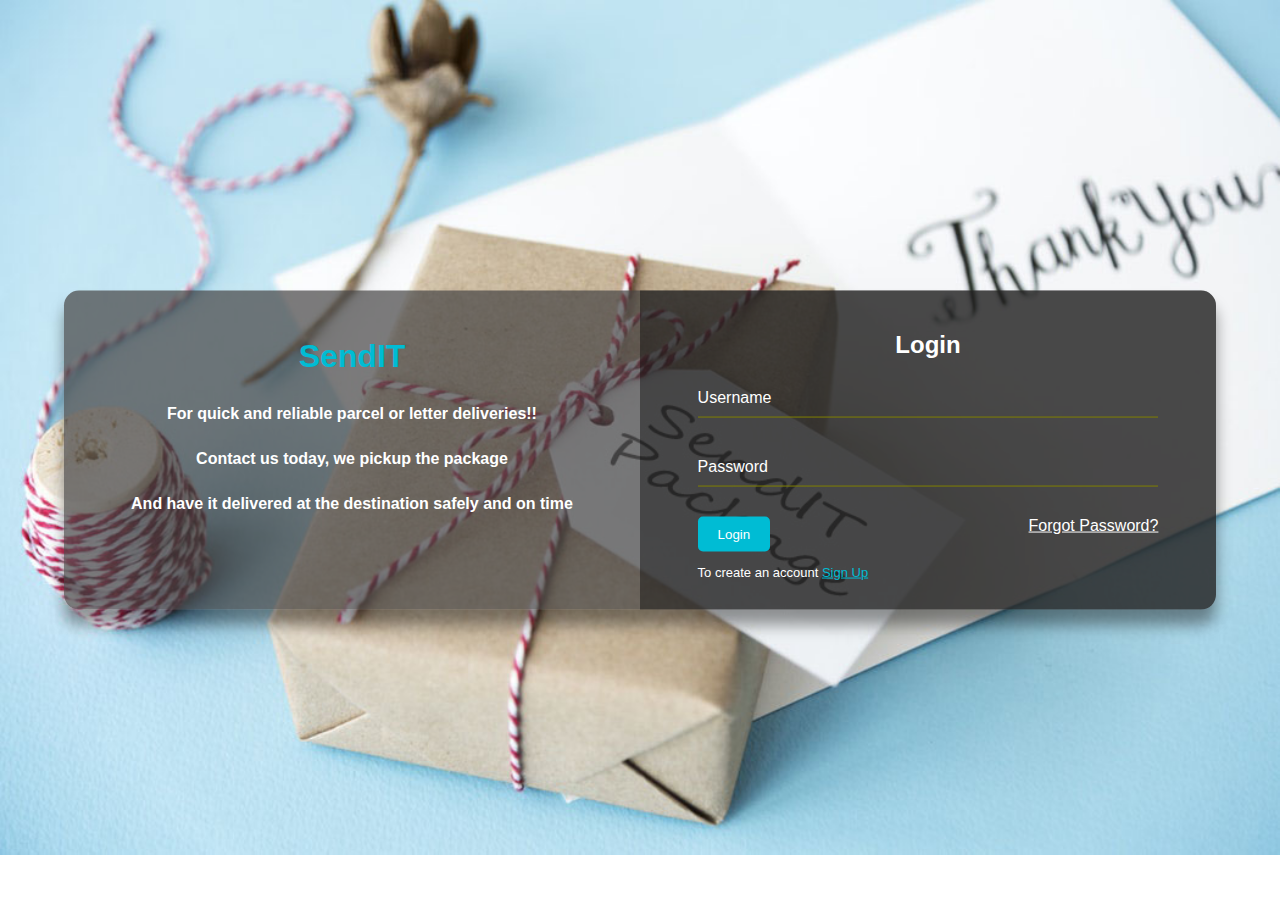
<file: UI/index.html>
<!DOCTYPE html>
<html>

<head>
    <title>sendIT</title>
    <meta charset="utf-8">
    <meta name="keywords" lang="en-us" content="Events, plot, night life">
    <meta name="viewports" content="width=device-width, initial-scale=1, maximum-scale=1, user-scalable=no">
    <meta http-equiv="X-UA-Compatible" content="IE=edge,chrome=1">
    <meta name="HandheldFriendly" content="true">
    <link rel="stylesheet" href="static/style/style.css">
</head>

<body>
    <div class="box">
        <div class="box-left">
            <h1>SendIT</h1>
            <h4>For quick and reliable parcel or letter deliveries!!</h4>
            <h4>Contact us today, we pickup the package</h4>
            <h4>And have it delivered at the destination safely and on time</h4>
        </div>
        <div class="box-right">
            <h2>Login</h2>
            <form method="POST" id="yipy">
                <div class="inputbox">
                    <input type="text" id="username" required>
                    <label>Username</label>
                </div>
                <div class="inputbox">
                    <input type="password" id="password1" required>
                    <label>Password</label>
                </div>
                <div class="submt">
                    <input type="submit" value="Login" required>
                    <a class="forgot" href="forgotpwd.html">Forgot Password?</a>
                    <p class="links">To create an account <a href="signup.html">Sign Up</a></p>
                </div>
                
            </form>

        </div>
    </div>
    <script src="static/js/login.js"></script>
    <script >
        function preventBack() { window.history.forward(); }
        setTimeout("preventBack()", 0);
        window.onunload = function () { null };
    </script>
</body>

</html>
</file>
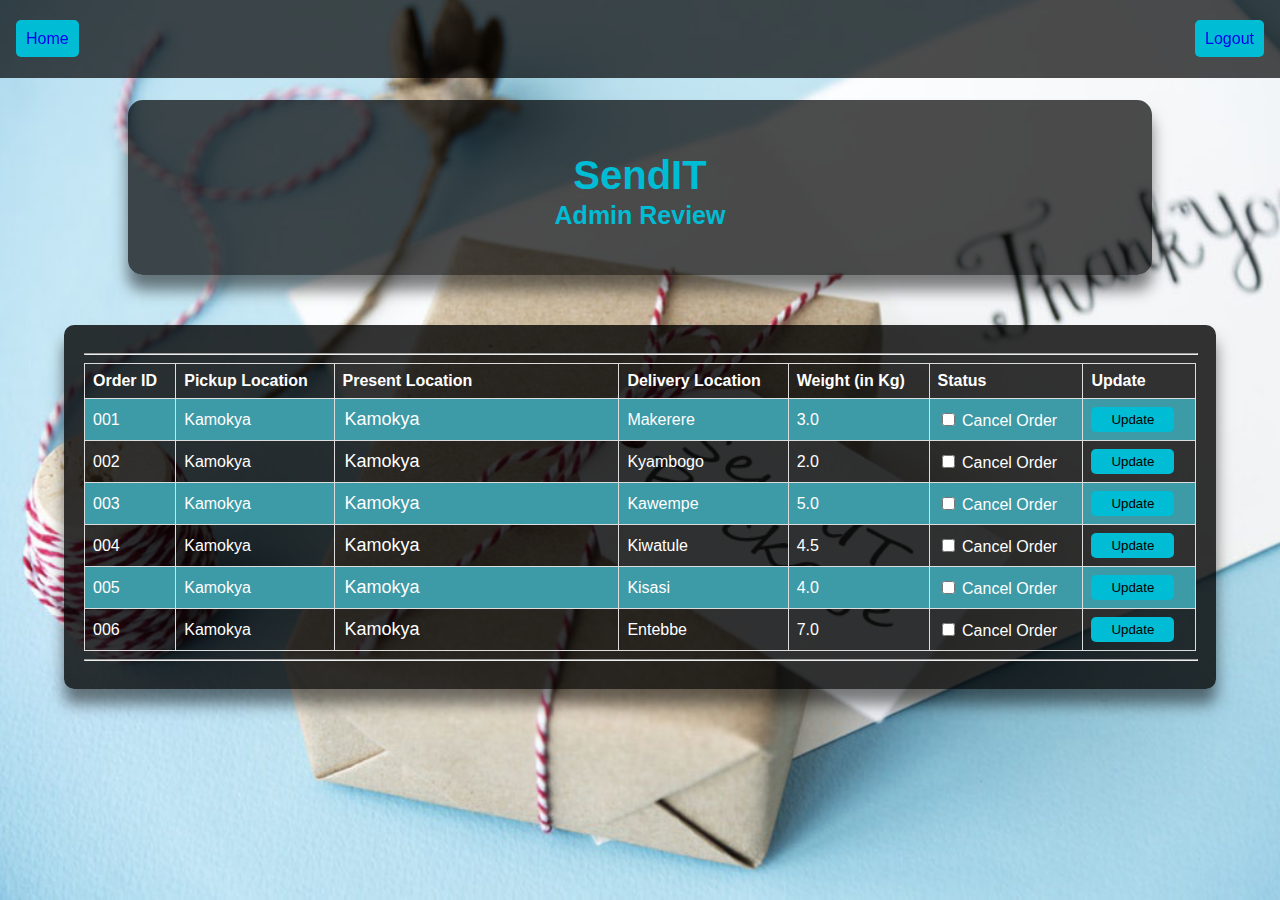
<file: UI/admin.html>
<!DOCTYPE html>
<html>
    <head>
        <title>sendIT</title>
        <meta charset="utf-8">
        <meta name="keywords" lang="en-us" content="Events, plot, night life">
        <meta name="viewports" content="width=device-width, initial-scale=1, maximum-scale=1, user-scalable=no">
        <meta http-equiv="X-UA-Compatible" content="IE=edge,chrome=1">
        <meta name="HandheldFriendly" content="true">
        <link rel="stylesheet" href="static/style/styledm.css">
    </head>
    <body>
        <div class="topnav">
            <div class="links">
                <a class="active" href="order.html">Home</a>
                <div class="btn-logout">
                    <a href="index.html">Logout</a>
                </div>
            </div>
        </div>
        <div class="heada">
            <h2>SendIT</h2>
            <h3>Admin Review</h3>
        </div>
        
        <div class="detail">
            <hr>     
            <table>
                <tr>
                    <th>Order ID</th>
                    <th>Pickup Location</th>
                    <th>Present Location</th>
                    <th>Delivery Location</th>
                    <th>Weight (in Kg)</th>
                    <th>Status</th>
                    <th>Update</th>
                </tr>
                <tr>
                    <td>001</td>
                    <td>Kamokya</td>
                    <td><input type="text" name="" value="Kamokya" required></td>
                    <td>Makerere</td>
                    <td>3.0</td>
                    <td>
                        <form action="">
                            <input type="checkbox" name="Status" value="cancel"> Cancel Order
                        </form>
                    </td>
                    <td><button>Update</button></td>
                </tr>
                <tr>
                    <td>002</td>
                    <td>Kamokya</td>
                    <td><input type="text" name="" value="Kamokya" required></td>
                    <td>Kyambogo</td>
                    <td>2.0</td>
                    <td>
                        <form action="">
                            <input type="checkbox" name="Status" value="cancel"> Cancel Order
                        </form>
                    </td>
                    <td><button>Update</button></td>
            </tr>
            <tr>
                <td>003</td>
                <td>Kamokya</td>
                <td><input type="text" name="" value="Kamokya" required></td>
                <td>Kawempe</td>
                <td>5.0</td>
                <td>
                    <form action="">
                        <input type="checkbox" name="Status" value="cancel"> Cancel Order
                    </form>
                </td>
                <td><button>Update</button></td>
            </tr>
            <tr>
                <td>004</td>
                <td>Kamokya</td>
                <td><input type="text" name="" value="Kamokya" required></td>
                <td>Kiwatule</td>
                <td>4.5</td>
                <td>
                    <form action="">
                        <input type="checkbox" name="Status" value="cancel"> Cancel Order
                    </form>
                </td>
                <td><button>Update</button></td>
            </tr>
            <tr>
              <td>005</td>
              <td>Kamokya</td>
              <td><input type="text" name="" value="Kamokya" required></td>
              <td>Kisasi</td>
              <td>4.0</td>
              <td>
                  <form action="">
                      <input type="checkbox" name="Status" value="cancel"> Cancel Order
                  </form>
              </td>
              <td><button>Update</button></td>
        </tr>
        <tr>
            <td>006</td>
            <td>Kamokya</td>
            <td><input type="text" name="" value="Kamokya" required></td>
            <td>Entebbe</td>
            <td>7.0</td>
            <td>
                <form action="">
                    <input type="checkbox" name="Status" value="cancel"> Cancel Order
                </form>
            </td>
            <td><button>Update</button></td>
        </tr>
    </table>
    <hr>
</div>
</body>
</html>
</file>
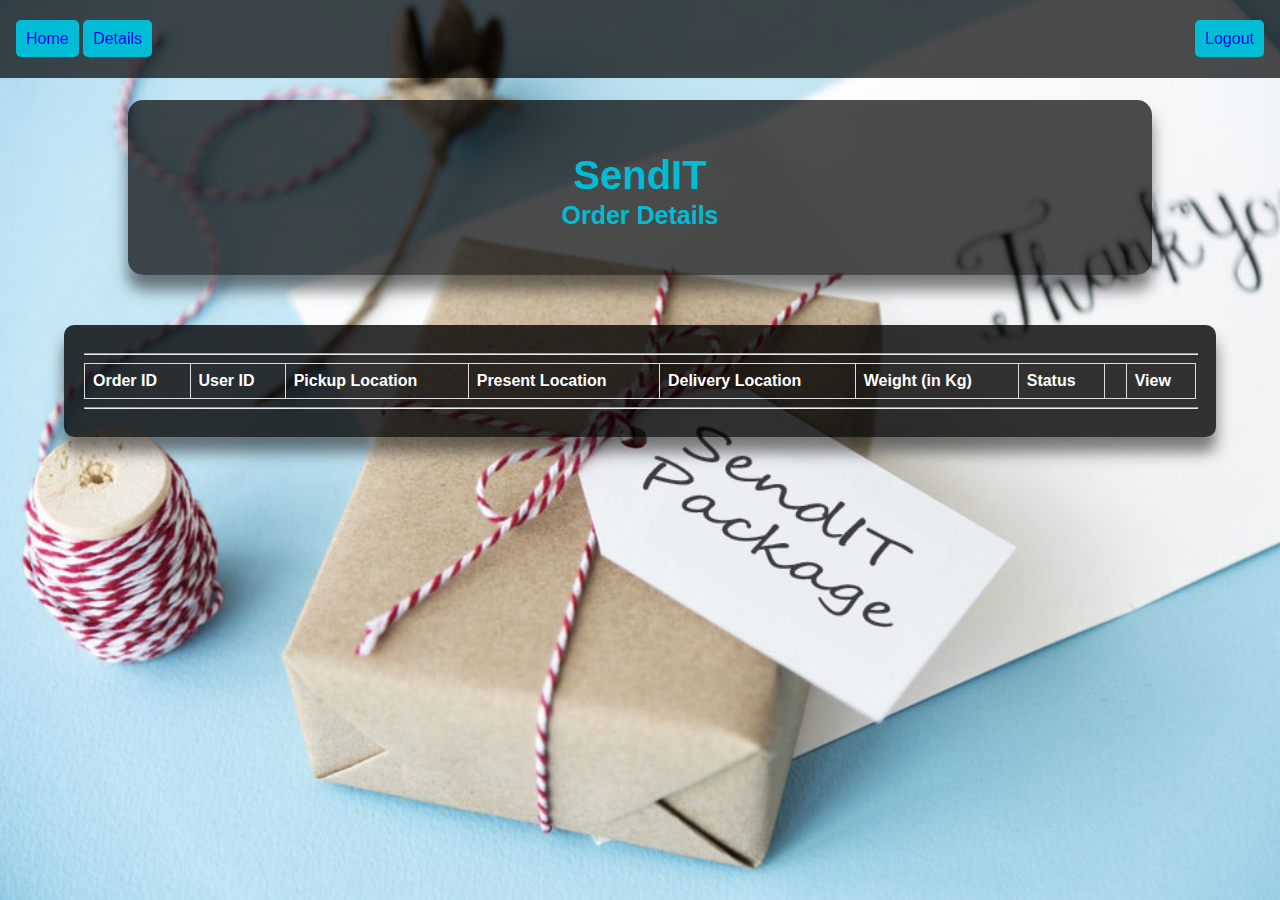
<file: UI/details.html>
<!DOCTYPE html>
<html>

<head>
    <title>sendIT</title>
    <meta charset="utf-8">
    <meta name="keywords" lang="en-us" content="Events, plot, night life">
    <meta name="viewports" content="width=device-width, initial-scale=1, maximum-scale=1, user-scalable=no">
    <meta http-equiv="X-UA-Compatible" content="IE=edge,chrome=1">
    <meta name="HandheldFriendly" content="true">
    <link rel="stylesheet" href="static/style/styledm.css">
</head>

<body>
    <div class="topnav">
        <div class="links">
            <a class="active" href="order.html">Home</a>
            <a href="details.html">Details</a>
            <div class="btn-logout">
                <a onclick="logOut();" href="index.html">Logout</a>
            </div>
        </div>
    </div>
    <div id="myOrder" class="modal">
    
        <div class="modal-content">
            <span id="close" class="close">&times;</span>
            <p>Some text in the Modal..</p>
        </div>
    
    </div>
    <div class="heada">
        <h2>SendIT</h2>
        <h3>Order Details</h3>
    </div>

    <div class="detail">

        <hr>
        <table>
            <thead>
                <tr>
                    <th>Order ID</th>
                    <th>User ID</th>
                    <th>Pickup Location</th>
                    <th>Present Location</th>
                    <th>Delivery Location</th>
                    <th>Weight (in Kg)</th>
                    <th>Status</th>
                    <th></th>
                    <th>View</th>
                </tr>
            </thead>
            <tbody>
            </tbody>


        </table>

        <hr>
    </div><script src="static/js/details.js"></script>
    <script src="static/js/logout.js"></script>
    <script src="static/js/checkuser.js"></script>
</body>

</html>
</file>
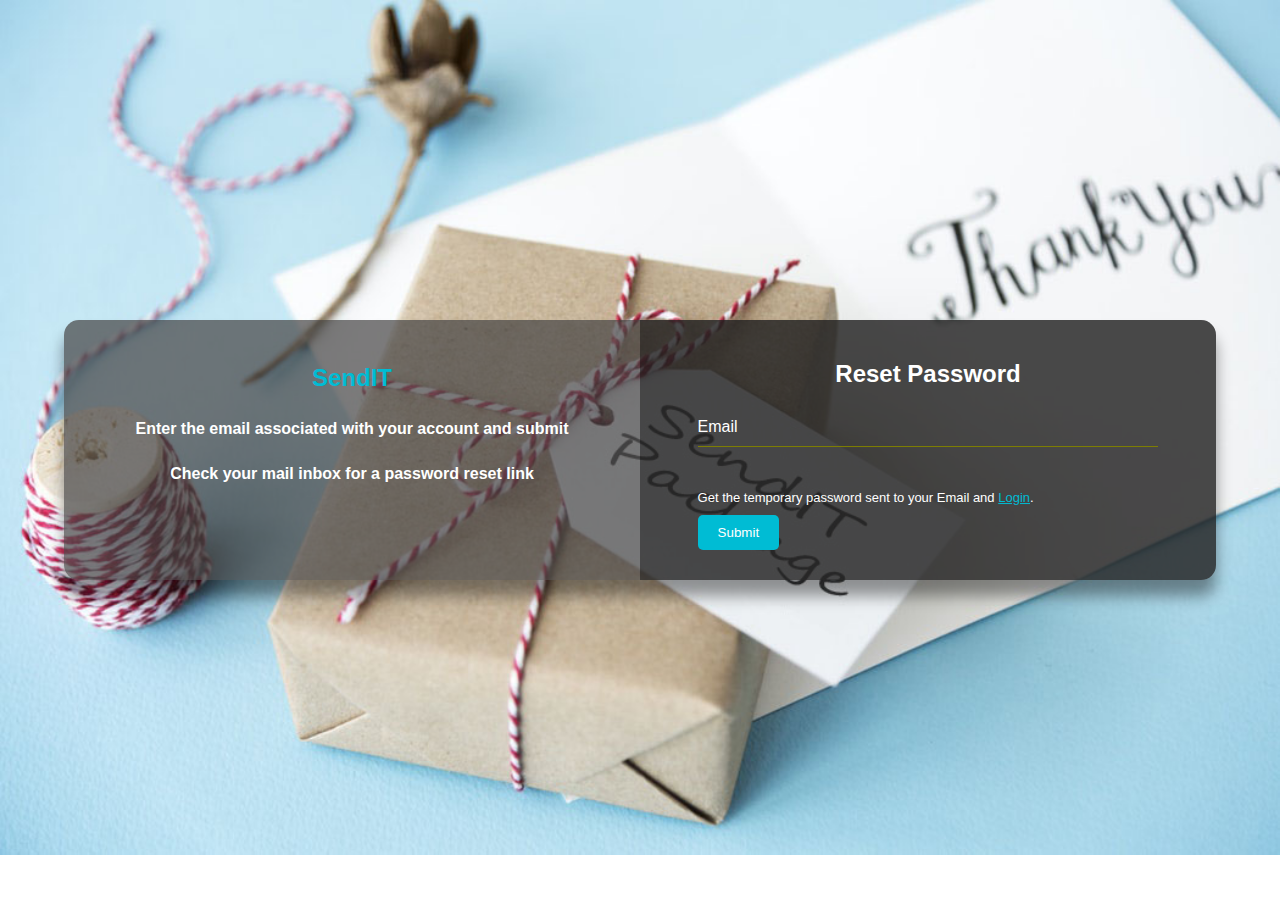
<file: UI/forgotpwd.html>
<!DOCTYPE html>
<html>
    <head>
        <meta charset="utf-8">
        <title>sendIT</title>
        <link rel="stylesheet" href="static/style/style.css">
    </head>
    <body>
        <div class="box">
            <div class="box-left">
                <h2>SendIT</h2>
                <h4>Enter the email associated with your account and submit</h4>
                <h4>Check your mail inbox for a password reset link</h4>
            </div>
            <div class="box-right">
                <h2>Reset Password</h2>
                <form>
                        <div class="inputbox">
                            <input type="email" name="" required>
                            <label >Email</label>
                        </div>
                        <p class="links">Get the temporary password sent to your Email and <a href="index.html">Login</a>.</p>
                        <div class="submt">
                            <input type="submit" name="" value="Submit">
                        </div>

                </form>
            </div>
        </div>
    </body>
</html>
</file>
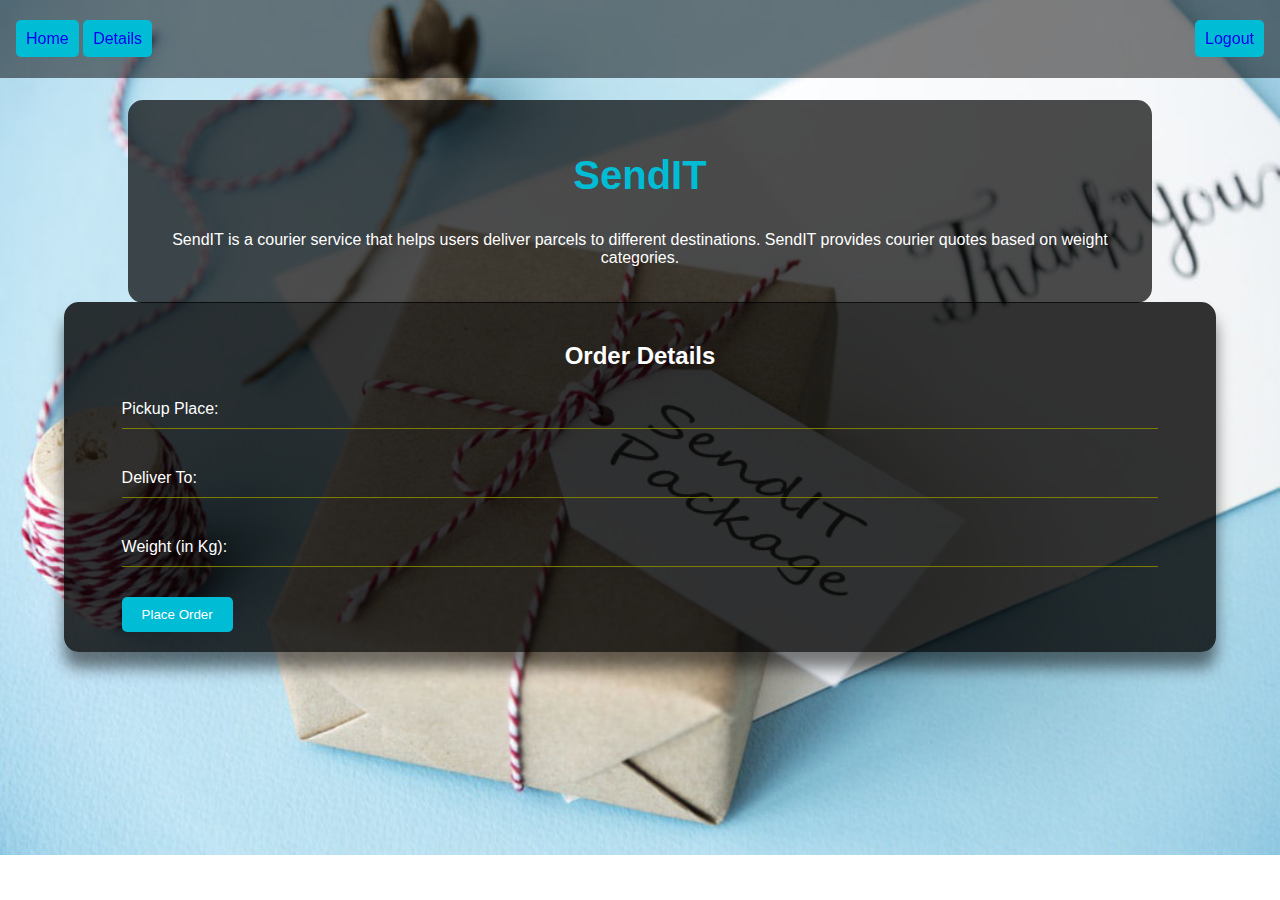
<file: UI/order.html>
<!DOCTYPE html>
<html>
    <head>
        <title>sendIT</title>
        <meta charset="utf-8">
        <meta name="keywords" lang="en-us" content="Events, plot, night life">
        <meta name="viewports" content="width=device-width, initial-scale=1, maximum-scale=1, user-scalable=no">
        <meta http-equiv="X-UA-Compatible" content="IE=edge,chrome=1">
        <meta name="HandheldFriendly" content="true">
        <link rel="stylesheet" href="static/style/styleord.css">
    </head>
    <body>
        <div class="topnav">
            <div class="links">
                <a class="active" href="order.html">Home</a>
                <a href="details.html">Details</a>
                <div class="btn-logout">
                    <a onclick="logOut();" href="index.html">Logout</a>
                </div>
            </div>
        </div>
        <div class="heada">
            <h2>SendIT</h2>
            <p>SendIT is a courier service that helps users deliver parcels to different destinations. SendIT provides courier quotes based on weight categories.</p>
        </div>

        
        <div class="box">
            <div class="box-container">
            <h2>Order Details </h2>
            <!-- action="javascript:myFunc();" -->
            <form method="POST" id="yipy">
                    <div class="inputbox">
                        <input type="text" id="pickup" required>
                        <label >Pickup Place:</label>
                    </div>
                    <div class="inputbox">
                        <input type="text" id="destination" required>
                        <label >Deliver To:</label>
                    </div>
                    <div class="inputbox">
                        <input type="text" id="weight" required>
                        <label >Weight (in Kg):</label>
                    </div>
                    <div class="submt">
                        <input type="submit" name="" value="Place Order">
                    </div>

            </form>
            </div>
        </div>
        <!-- <div class="footer">Powered by: <a href="joel.html"> Joel Katusiime</a></div> -->
        <script>
            function myFunc(){
                alert('Order succesfully place!!')
                window.location.reload()
            }
        </script>
        <script src="static/js/order.js"></script>
        <script src="static/js/logout.js"></script>
        <script src="static/js/checkuser.js"></script>
    </body>
</html>
</file>
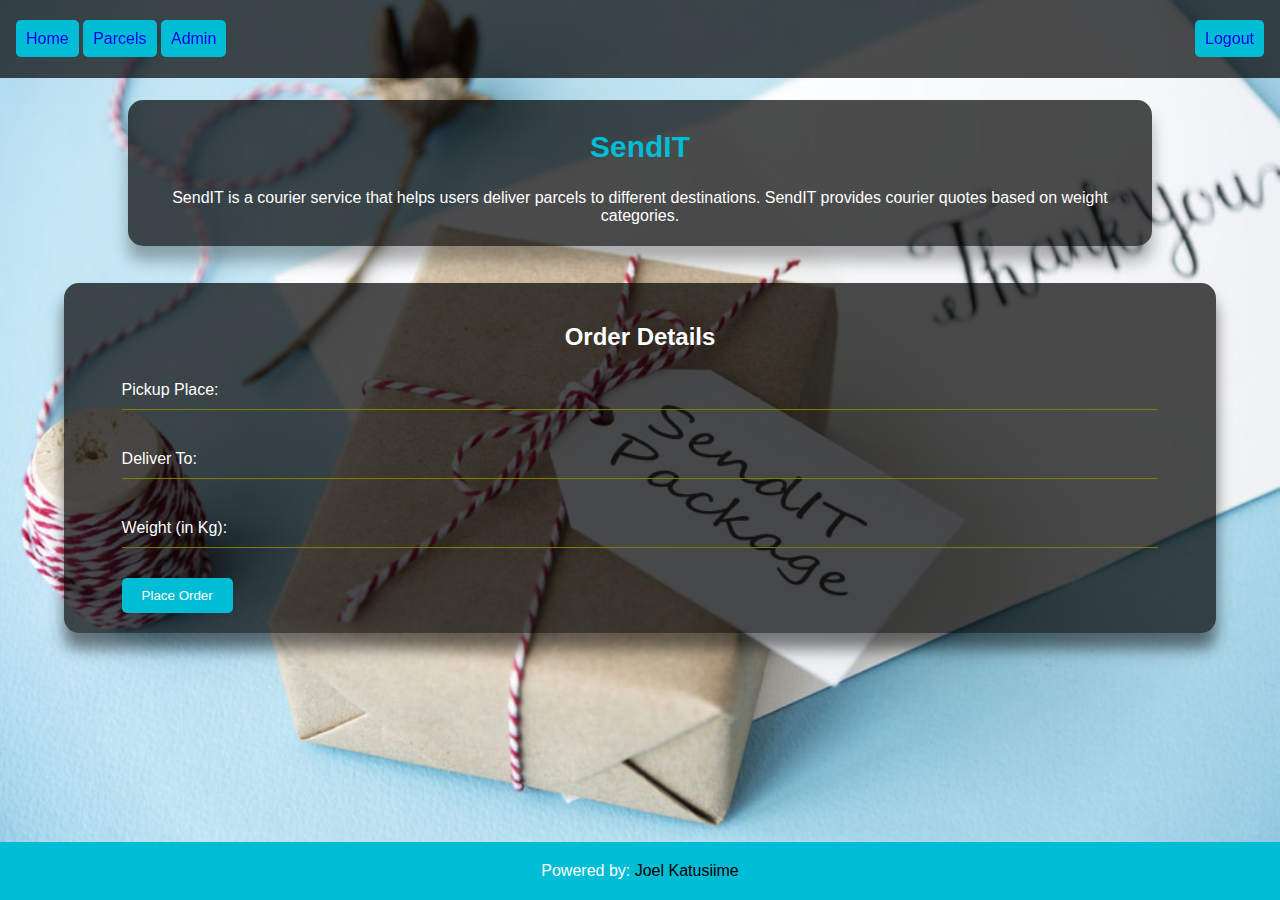
<file: UI/parcel_order.html>
<!DOCTYPE html>
<html>
    <head>
        <title>sendIT</title>
        <meta charset="utf-8">
        <meta name="keywords" lang="en-us" content="Events, plot, night life">
        <meta name="viewports" content="width=device-width, initial-scale=1, maximum-scale=1, user-scalable=no">
        <meta http-equiv="X-UA-Compatible" content="IE=edge,chrome=1">
        <meta name="HandheldFriendly" content="true">
        <link rel="stylesheet" href="static/style/style_order.css">
    </head>
    <body>
        <div class="topnav">
            <div class="links">
                <a class="active" href="parcel_order.html">Home</a>
                <a href="parcel_details.html">Parcels</a>
                <a href="admin.html">Admin</a>
                <div class="btn-logout">
                    <a href="index.html">Logout</a>
                </div>
            </div>
        </div>
        <div class="heada">
            <h2>SendIT</h2>
            <p>SendIT is a courier service that helps users deliver parcels to different destinations. SendIT provides courier quotes based on weight categories.</p>
        </div>

        
        <div class="box">
            <div class="box-container">
            <h2>Order Details </h2>
            <form action="javascript:myFunc();">
                    <div class="inputbox">
                        <input type="text" name="" required>
                        <label >Pickup Place:</label>
                    </div>
                    <div class="inputbox">
                        <input type="text" name="" required>
                        <label >Deliver To:</label>
                    </div>
                    <div class="inputbox">
                        <input type="text" name="" required>
                        <label >Weight (in Kg):</label>
                    </div>
                    <div class="submt">
                        <input type="submit" name="" value="Place Order">
                    </div>

            </form>
            </div>
        </div>
        <div class="footer">Powered by: <a href="#"> Joel Katusiime</a></div>
        <script>
            function myFunc(){
                alert('Order succesfully place!!')
                window.location.reload()
            }
        </script>
    </body>
</html>
</file>
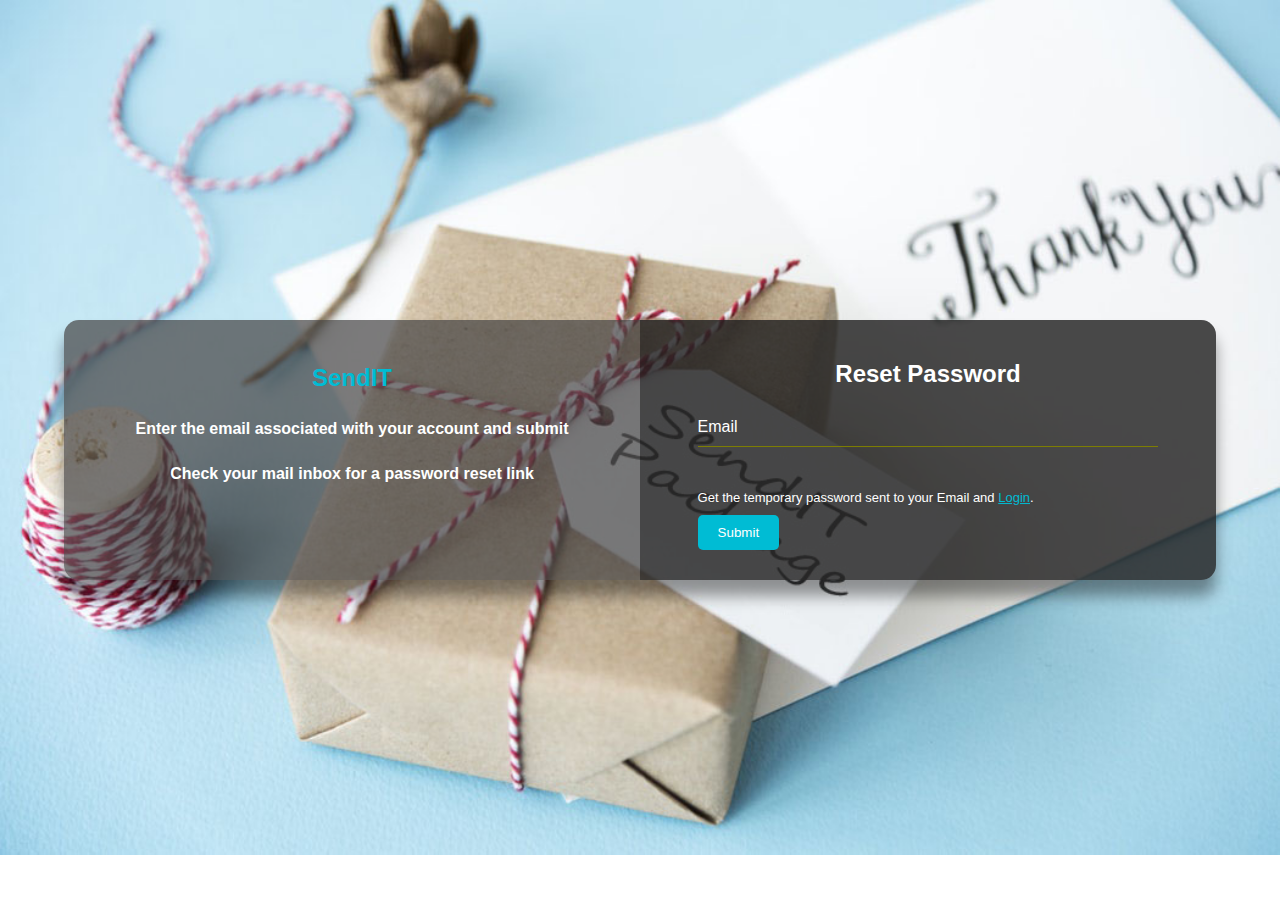
<file: UI/reset_password.html>
<!DOCTYPE html>
<html>
    <head>
        <meta charset="utf-8">
        <title>sendIT</title>
        <link rel="stylesheet" href="static/style/style.css">
    </head>
    <body>
        <div class="box">
            <div class="box-left">
                <h2>SendIT</h2>
                <h4>Enter the email associated with your account and submit</h4>
                <h4>Check your mail inbox for a password reset link</h4>
            </div>
            <div class="box-right">
                <h2>Reset Password</h2>
                <form>
                        <div class="inputbox">
                            <input type="email" name="" required>
                            <label >Email</label>
                        </div>
                        <p class="links">Get the temporary password sent to your Email and <a href="index.html">Login</a>.</p>
                        <div class="submt">
                            <input type="submit" name="" value="Submit">
                        </div>

                </form>
            </div>
        </div>
    </body>
</html>
</file>
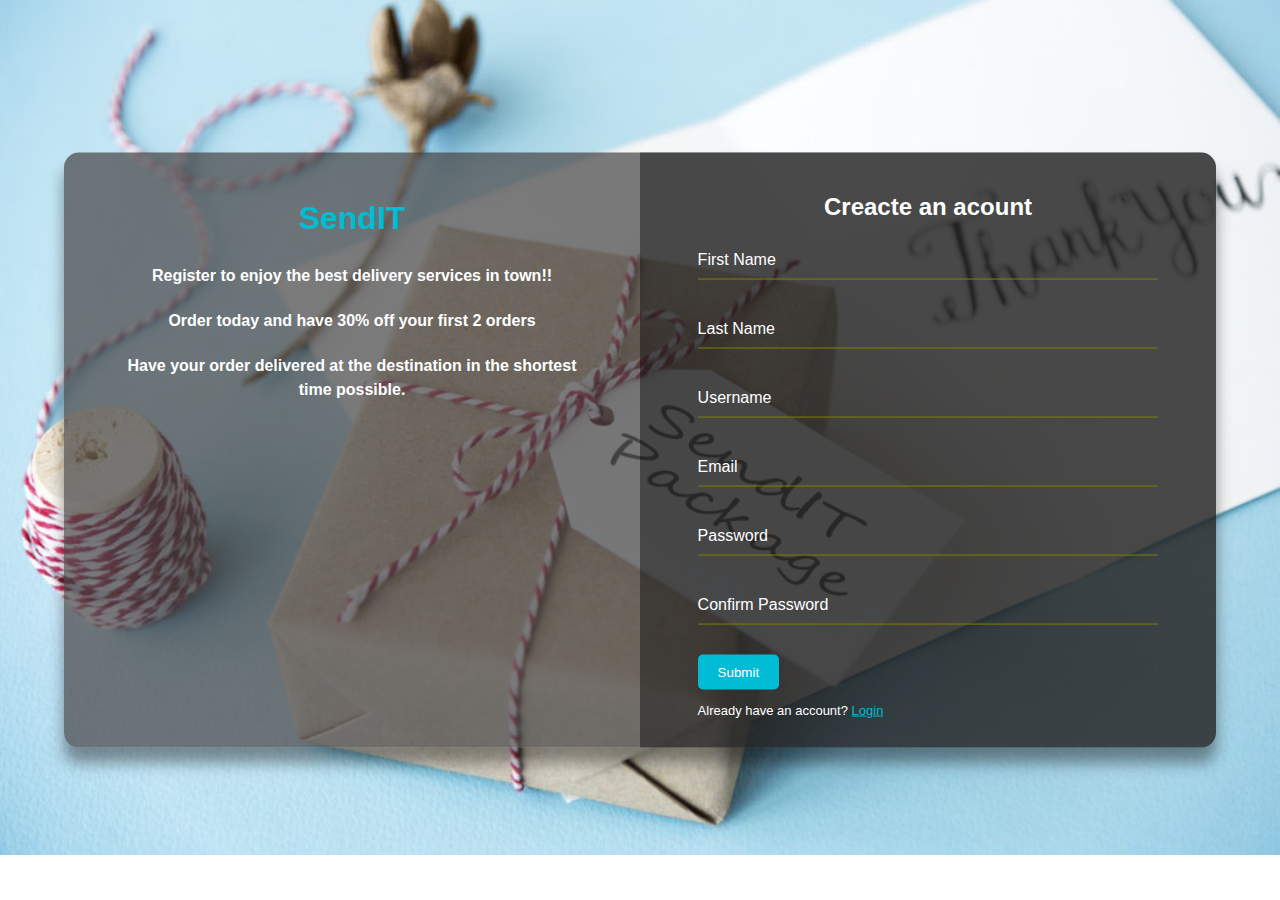
<file: UI/signup.html>
<!DOCTYPE html>
<html>

<head>
    <meta charset="utf-8">
    <title>sendIT</title>
    <link rel="stylesheet" href="static/style/style.css">
</head>

<body>
    <div class="box">
        <div class="box-left">
            <h1>SendIT</h1>
            <h4>Register to enjoy the best delivery services in town!!</h4>
            <h4>Order today and have 30% off your first 2 orders</h4>
            <h4>Have your order delivered at the destination in the shortest time possible.</h4>
        </div>
        <div class="box-right">
            <h2>Creacte an acount</h2>
            <form method="POST" id="yipy">
                <div class="inputbox">
                    <input type="text" id="fname" required>
                    <label>First Name</label>
                </div>
                <div class="inputbox">
                    <input type="text" id="lname" required>
                    <label>Last Name</label>
                </div>
                <div class="inputbox">
                    <input type="text" id="username" required>
                    <label>Username</label>
                </div>
                <div class="inputbox">
                    <input type="email" id="email" required>
                    <label>Email</label>
                </div>
                <div class="inputbox">
                    <input type="password" id="password1" required>
                    <label>Password</label>
                </div>
                <div class="inputbox">
                    <input type="password" id="password2" required>
                    <label>Confirm Password</label>
                </div>
                <div class="submt">
                    <input type="submit" required>
                    <!-- <button>Submit</button> -->
                </div class="links">
                <p class="links">Already have an account? <a href="index.html">Login</a></p>
        </div>

        </form>

    </div>
    </div>
    <script src="static/js/signup.js"></script>
</body>

</html>
</file>
<file: UI/static/style/style.css>
body{
    margin: 0;
    padding: 0;
    font-family: sans-serif;
    background-image: url("../img/bckgrnd.jpeg") ;
    background-repeat: no-repeat;
    background-size: cover;
}
.box{
    float: left;
    position: absolute;
    top: 50%;
    left: 50%;
    transform: translate(-50%,-50%);
    width: 90%; 
    box-sizing: border-box;
    background: rgba(68, 67, 67, 0.7);
    box-shadow: 0 15px 15px rgba(0, 0, 0,.4);
    border-radius: 15px
}
.box-left{
    width: 40%;
    float: left;
    padding: 20px 5% ;
    border-radius: 15px 0px 0px 15px;
    color: #fff;
    text-align: center;
    line-height: 1.5;
}
.box-right{
    padding: 20px 5% ;
    background: rgba(0, 0, 0,.4);
    border-radius: 0px 15px 15px 0px;
    width: 40%;
    float: right;
}
.box-left h2,.box-left h1{
    color: #00bcd4;
}
.box-right h2{
    margin-bottom: 20px;
    padding: 0;
    color: #fff;
    text-align: center;
}
.box p{
    margin-bottom: 10px;
    font-size: 13px;
    padding: 0;
    color: #fff;
    text-align: left;
}
.box .inputbox{
    position: relative;
}
.box .inputbox input{
    width: 100%;
    color: white;
    padding: 10px 0;
    font-size: 16px;
    margin-bottom: 30px;
    letter-spacing: 2px;
    border: none;
    outline: none;
    border-bottom: 1px solid olive;
    background: transparent;

}
.box .btn{
    width: 50%;
    color: white;
    padding: 10px 0;
    font-size: 16px;
    margin-bottom: 30px;
    letter-spacing: 2px;
    border: none;
    border: 1px solid olive;
    background: transparent;

}
.box .inputbox label{
    position: absolute;
    top: 0;
    left: 0;
    color: white;
    padding: 10px 0;
    font-size: 16px;
    pointer-events: none;
    transition: .5s;
}

.box .inputbox input:focus + label,
.box .inputbox input:valid + label{
    top: -18px;
    left: 0;
    color: #00bcd4;
    font-size: 12px;
}
.box input[type="submit"]{
    background: transparent;
    border: none;
    outline: none;
    color: white;
    background-color: #00bcd4;
    padding: 10px 20px;
    cursor: pointer;
    border-radius: 5px; 
}
.forgot{
    float: right;
    color: white;
}
.submt{
    margin-bottom: 10px;
}
.links{
    color: white;
    text-align: center;
}.links a{
    color: #00bcd4;
}

@media screen and (max-width: 800px) {
    .box{
        top: 50%;
    }
}

@media screen and (max-width: 600px) {

    input[type=submit] {
        width: 100%;
        margin-top: 0;
    }
    .box{
        margin: 3% 0;
        width: 70%;
    }
    .forgot{
        font-size: 12px;
        text-align: center;
    }
}
</file>
<file: UI/static/style/styledm.css>
body{
    margin: 0;
    padding: 0;
    font-family: sans-serif;
    background: #3d9aa7;
    
    background-image: url("../img/bckgrnd.jpeg") ;
    background-attachment:fixed;
    background-size: cover;
}

button{
    background: transparent;
    border: none;
    outline: none;
    color: black;
    background-color: #00bcd4;
    padding: 5px 20px;
    cursor: pointer;
    border-radius: 5px;
}


table {
    font-family: arial, sans-serif;
    border-collapse: collapse;
    width: 100%;
}

td, th {
    border: 1px solid #dddddd;
    text-align: left;
    padding: 8px;
}
td input{
    background-color: transparent;
    color: white;
    border-bottom: 1px solid black;
    border: none;
    outline: none;
    font-size: 18px;
}
td input:hover, td input:focus{
    background-color: wheat;
    color: black;
    border-radius: 4px;
}

tr:nth-child(even) {
    background-color: #3d9aa7;
}



.topnav {
    padding: 30px 0;
    background: rgba(0, 0, 0,.7);
	width: 100%;
    color: #fff;
    position: fixed;
    top: 0;
}
.topnav .links{
   margin-left: 16px;
}
.topnav a{
    padding: 10px 10px;
    text-decoration: none;
    display: inline;
    background-color: #00bcd4;
    border-radius: 5px;
}
.heada{
    margin: 100px 10% 20px 10%;
    width: 80%;
    padding: 20px 40px ;
    background: rgba(0, 0, 0,.7);
    box-sizing: border-box;
    box-shadow: 0 15px 15px rgba(0, 0, 0,.5);
    border-radius: 15px;
    text-align: center;
    color: #fff;
}
.heada h2{
    font-size: 40px;
    color: #00bcd4;
}.heada h3{
    margin-top: -30px;
    font-size: 25px;
    color: #00bcd4;
}
.heada a{
    text-decoration: none;
}
.btn-logout{
    float: right;
    margin-right: 16px;
}
.detail{
    margin: 50px 5%;
    width: 90%;
    padding: 20px 20px ;
    background: rgba(0, 0, 0,.8);
    box-sizing: border-box;
    box-shadow: 0 15px 15px rgba(0, 0, 0,.5);
    border-radius: 10px;
    color:  white;
    text-align: left;
}
.quarter{
    width: 25%;
    float: left;
    text-align: center;
}
.detail li{
    list-style: none;
}
.left_container{
    width: 10%;
    float: left;
    margin-right: 1%;
} 
.right_container{
    width: 80%;
    float: left;
}
.left_half, .right_half{
    width: 50%;
    float: left;
}
.detail a{
    padding: 10px 20px;
    text-decoration: none;
    background-color: #00bcd4;
    float: right;
    border-radius: 5px;
    margin-bottom: 8px;
}
.detail hr{
    width: 100%;
}
img{
    border-radius: 10px;
}
/* View Order */
        .modal {
            display: none; 
            position: fixed; 
            z-index: 1; /* Sit on top */
            padding-top: 300px; 
            left: 0;
            top: 0;
            width: 100%;
            height: 100%;
            overflow: auto; /* Enable scroll if needed */
            background-color: rgba(0, 0, 0, 0.8);
        }
        .modal-content {
            background-color: #fefefe;
            margin: auto;
            padding: 20px;
            border: 1px solid #888;
            width: 90%;
        }
        .close {
            color: #aaaaaa;
            float: right;
            font-size: 28px;
            font-weight: bold;
        }
        .close:hover,
        .close:focus {
            color: #000;
            text-decoration: none;
            cursor: pointer;
        }

@media screen and (max-width: 600px) {
}
@media screen and (max-width: 800px) {
    
    body{
        background: #00bcd4;
    }
}
</file>
<file: UI/static/style/styleord.css>
body{
    margin: 0;
    padding: 0;
    font-family: sans-serif;
    background-image: url("../img/bckgrnd.jpeg") ;
    background-repeat: no-repeat;
    background-size: cover;
    /* background: #3d9aa7; */
}
.box{
    float: left;
    position: relative;
    left: 50%;
    transform: translate(-50%,-50%);
    width: 90%; 
    box-sizing: border-box;
    border-radius: 15px;
    margin-top: 12%
}
.box-container{
    padding: 20px 5%;
    background: rgba(0, 0, 0,.8);
    box-shadow: 0 15px 15px rgba(0, 0, 0,.5);
    border-radius: 15px 15px 15px 15px;
    width: 90%;
    float: right;
}
.box-container h2{
    margin-bottom: 20px;
    padding: 0;
    color: #fff;
    text-align: center;
}
.box .inputbox{
    position: relative;
}
.box .inputbox input{
    width: 100%;
    color: white;
    padding: 10px 0;
    font-size: 16px;
    margin-bottom: 30px;
    letter-spacing: 2px;
    border: none;
    outline: none;
    border-bottom: 1px solid olive;
    background: transparent;

}
.box .inputbox label{
    position: absolute;
    top: 0;
    left: 0;
    color: white;
    padding: 10px 0;
    font-size: 16px;
    pointer-events: none;
    transition: .5s;
}

.box .inputbox input:focus + label,
.box .inputbox input:valid + label{
    top: -18px;
    left: 0;
    color: #00bcd4;
    font-size: 12px;
}
.box input[type="submit"]{
    background: transparent;
    border: none;
    outline: none;
    color: white;
    background-color: #00bcd4;
    padding: 10px 20px;
    cursor: pointer;
    border-radius: 5px; 
}
.topnav {
    padding: 30px 0;
    background: rgba(0, 0, 0,.5);
	width: 100%;
    color: #fff;
    position: fixed;
    top: 0;
}
.topnav .links{
   margin-left: 16px;
}
.topnav a{
    padding: 10px 10px;
    text-decoration: none;
    display: inline;
    background-color: #00bcd4;
    border-radius: 5px;
}
.topnav a:hover{
    background: #3d9aa7;
}
.btn-logout{
    float: right;
    margin-right: 16px;
}
.heada{
    margin: 100px 10% 20px 10%;
    width: 80%;
    padding: 20px 40px ;
    background: rgba(0, 0, 0,.7);
    /* box-shadow: 0 15px 15px rgba(0, 0, 0,.5); */
    box-sizing: border-box;
    border-radius: 15px;
    text-align: center;
    color: #fff;
}
.heada h2{
    font-size: 40px;
    color: #00bcd4;
}.heada h3{
    margin-top: -30px;
    font-size: 25px;
    color: #00bcd4;
}
.footer {
    padding: 20px 0;
    position: fixed;
    bottom: 0;
    text-align: center;
    background: #00bcd4;
	width: 100%;
    color: #fff;
}
.footer a{
    text-decoration: none;
    color: black;
}


@media screen and (max-width: 1100px) {
    .box{
        margin-top: 20%;
    }
    .quest .foo{
        width: 40%;
        float: left;
        text-align: center;
        padding-top: 10px;
        margin: 3% 5%;
    }
}
@media screen and (max-width: 900px) {
    .box{
        margin-top: 25%;
    }
}

@media screen and (max-width: 700px) {
    .box{
        margin-top: 30%;
    }
    
    .btn-logout{
        float: none;
        margin-right: 0px;
    }
    .topnav a{
        display: block;
        border-radius: 3px;
        text-align: center;
        margin-right: 16px;
    }
}

@media screen and (max-width: 600px) {
    .box{
        margin-top: 42%;
    }
    
    .quest .foo{
        width: 60%;
        float: left;
        text-align: center;
        padding-top: 10px;
        margin: 3% 15%;
    }
}
</file>
<file: UI/static/style/style_order.css>
body{
    margin: 0;
    padding: 0;
    font-family: sans-serif;
    background-image: url("../img/bckgrnd.jpeg") ;
    background-repeat: no-repeat;
    background-size: cover;
}
.box{
    float: left;
    position: relative;
    left: 50%;
    transform: translate(-50%,-50%);
    width: 90%; 
    box-sizing: border-box;
    border-radius: 15px;
    margin-top: 15%
}
.box-container{
    padding: 20px 5%;
    background: rgba(0, 0, 0,.7);
    box-shadow: 0 15px 15px rgba(0, 0, 0,.5);
    border-radius: 15px 15px 15px 15px;
    width: 90%;
    float: right;
}
.box-container h2{
    margin-bottom: 20px;
    padding: 0;
    color: #fff;
    text-align: center;
}
.box .inputbox{
    position: relative;
}
.box .inputbox input{
    width: 100%;
    color: white;
    padding: 10px 0;
    font-size: 16px;
    margin-bottom: 30px;
    letter-spacing: 2px;
    border: none;
    outline: none;
    border-bottom: 1px solid olive;
    background: transparent;

}
.box .inputbox label{
    position: absolute;
    top: 0;
    left: 0;
    color: white;
    padding: 10px 0;
    font-size: 16px;
    pointer-events: none;
    transition: .5s;
}

.box .inputbox input:focus + label,
.box .inputbox input:valid + label{
    top: -18px;
    left: 0;
    color: #00bcd4;
    font-size: 12px;
}
.box input[type="submit"]{
    background: transparent;
    border: none;
    outline: none;
    color: white;
    background-color: #00bcd4;
    padding: 10px 20px;
    cursor: pointer;
    border-radius: 5px; 
}
.topnav {
    padding: 30px 0;
    background: rgba(0, 0, 0,.7);
	width: 100%;
    color: #fff;
    position: fixed;
    top: 0;
}
.topnav .links{
   margin-left: 16px;
}
.topnav a{
    padding: 10px 10px;
    text-decoration: none;
    display: inline;
    background-color: #00bcd4;
    border-radius: 5px;
}
.topnav a:hover{
    background: #3d9aa7;
}
.btn-logout{
    float: right;
    margin-right: 16px;
}
.heada{
    margin: 100px 10% 20px 10%;
    width: 80%;
    padding: 5px 40px ;
    background: rgba(0, 0, 0,.7);
    box-shadow: 0 15px 15px rgba(0, 0, 0,.3);
    box-sizing: border-box;
    border-radius: 15px;
    text-align: center;
    color: #fff;
}
.heada h2{
    font-size: 30px;
    color: #00bcd4;
}.heada h3{
    margin-top: -30px;
    font-size: 25px;
    color: #00bcd4;
}
.footer {
    padding: 20px 0;
    position: fixed;
    bottom: 0;
    text-align: center;
    background: #00bcd4;
	width: 100%;
    color: #fff;
}
.footer a{
    text-decoration: none;
    color: black;
}


@media screen and (max-width: 1100px) {
    .box{
        margin-top: 20%;
    }
    .quest .foo{
        width: 40%;
        float: left;
        text-align: center;
        padding-top: 10px;
        margin: 3% 5%;
    }
}
@media screen and (max-width: 900px) {
    .box{
        margin-top: 25%;
    }
}

@media screen and (max-width: 700px) {
    .box{
        margin-top: 30%;
    }
    
    .btn-logout{
        float: none;
        margin-right: 0px;
    }
    .topnav a{
        display: block;
        border-radius: 3px;
        text-align: center;
        margin-right: 16px;
    }
}

@media screen and (max-width: 600px) {
    .box{
        margin-top: 42%;
    }
    
    .quest .foo{
        width: 60%;
        float: left;
        text-align: center;
        padding-top: 10px;
        margin: 3% 15%;
    }
}
</file>
